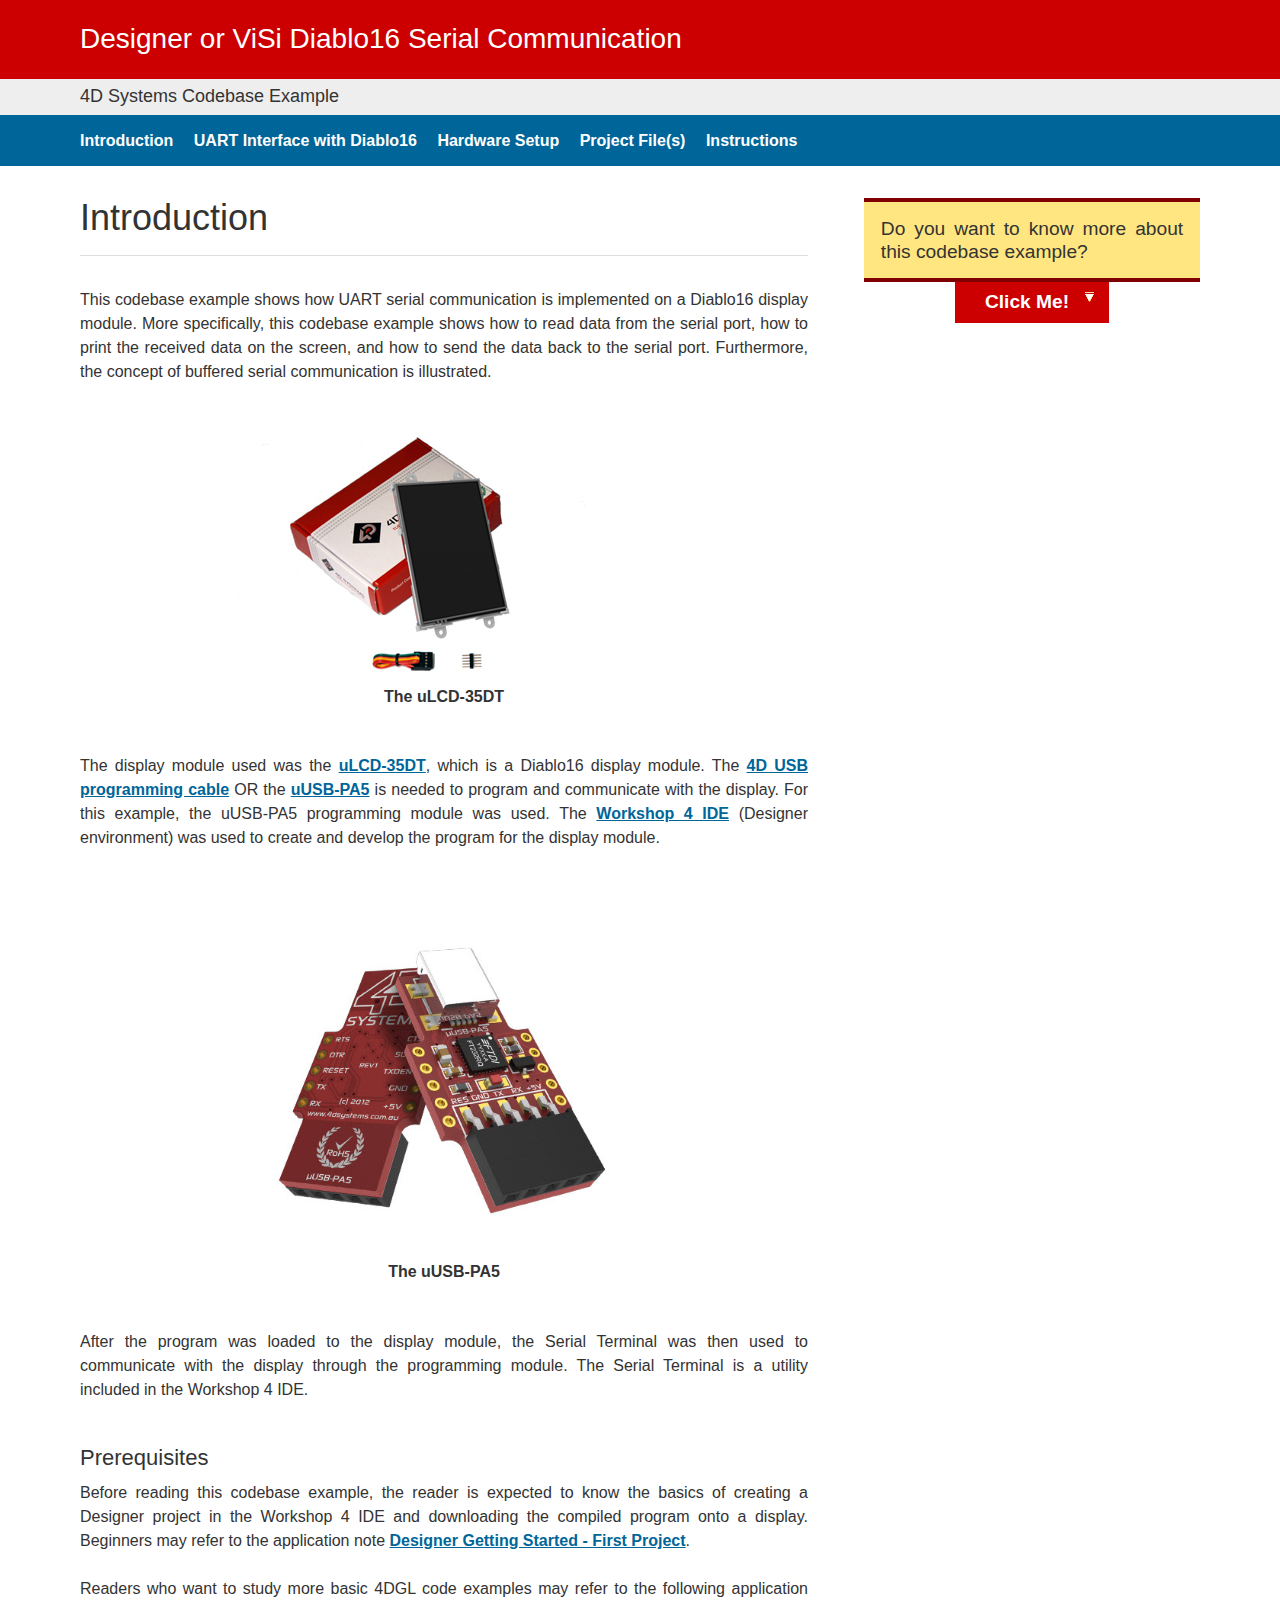
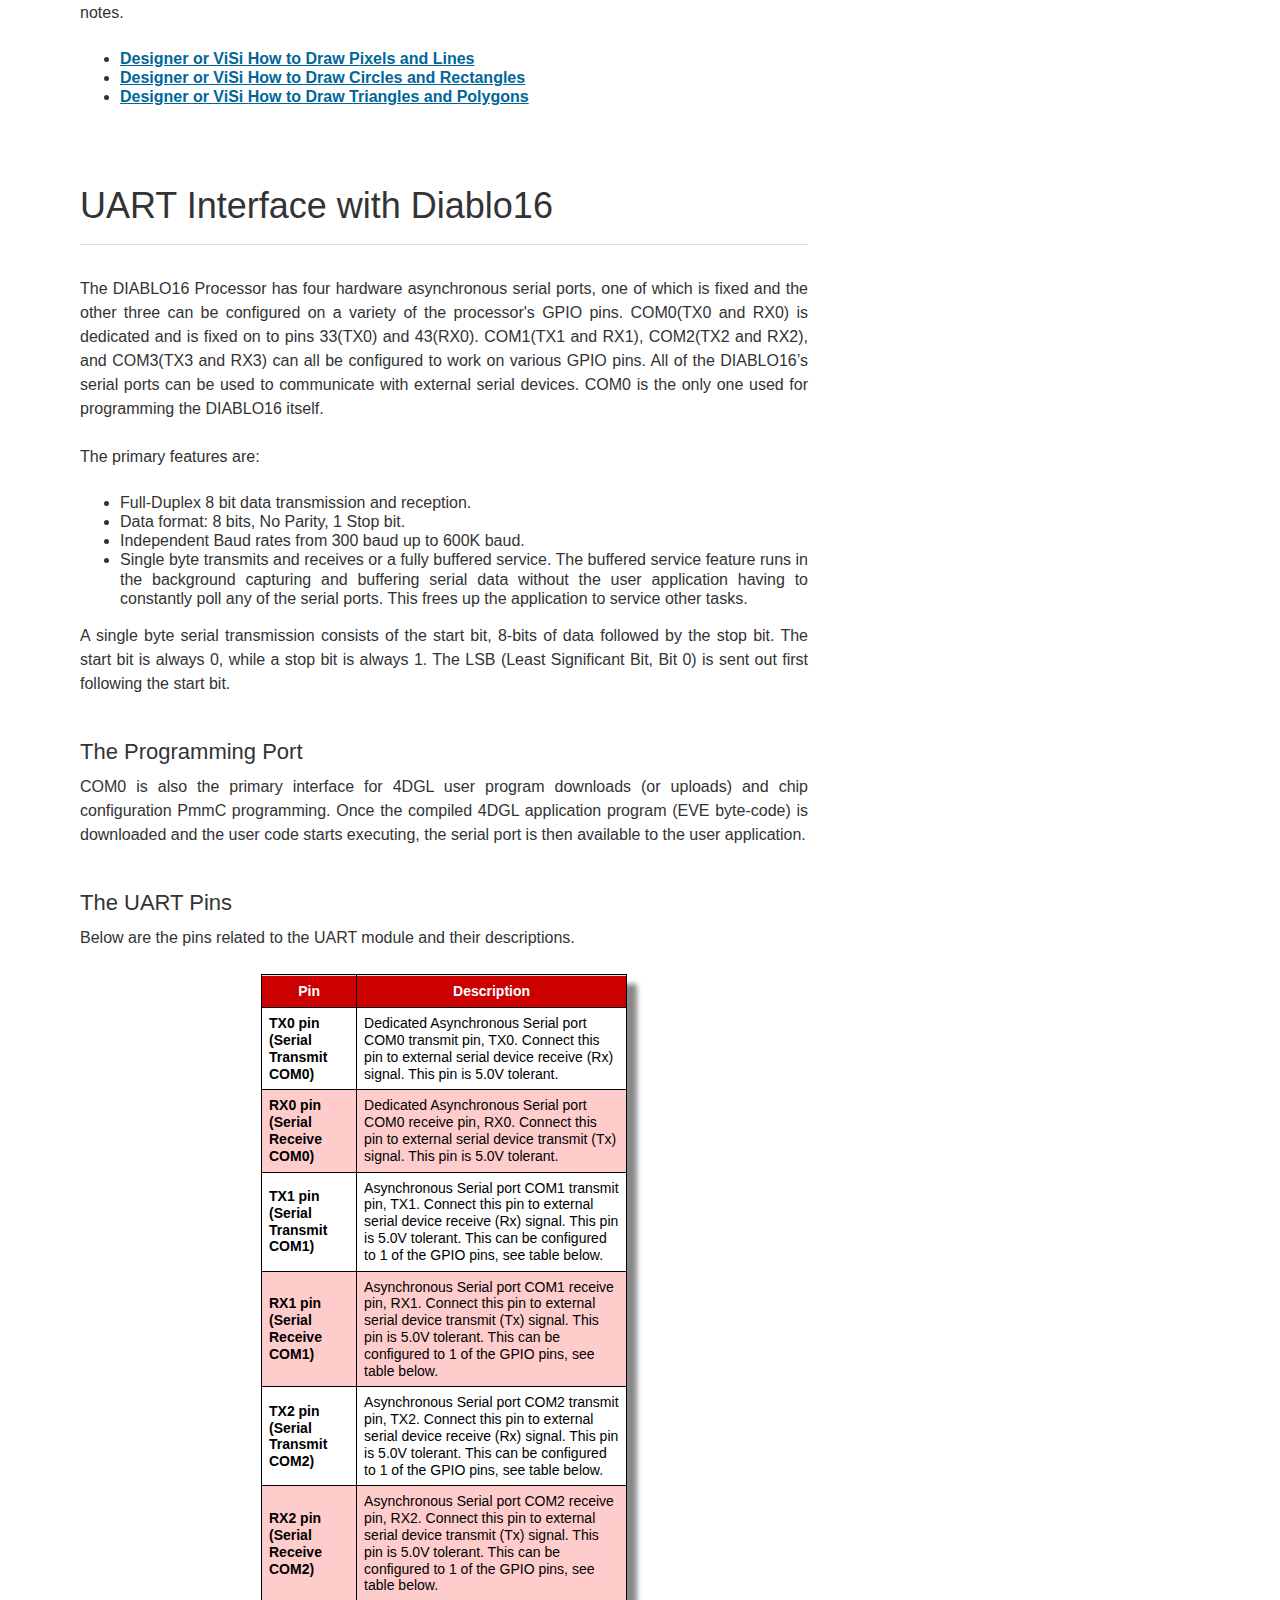
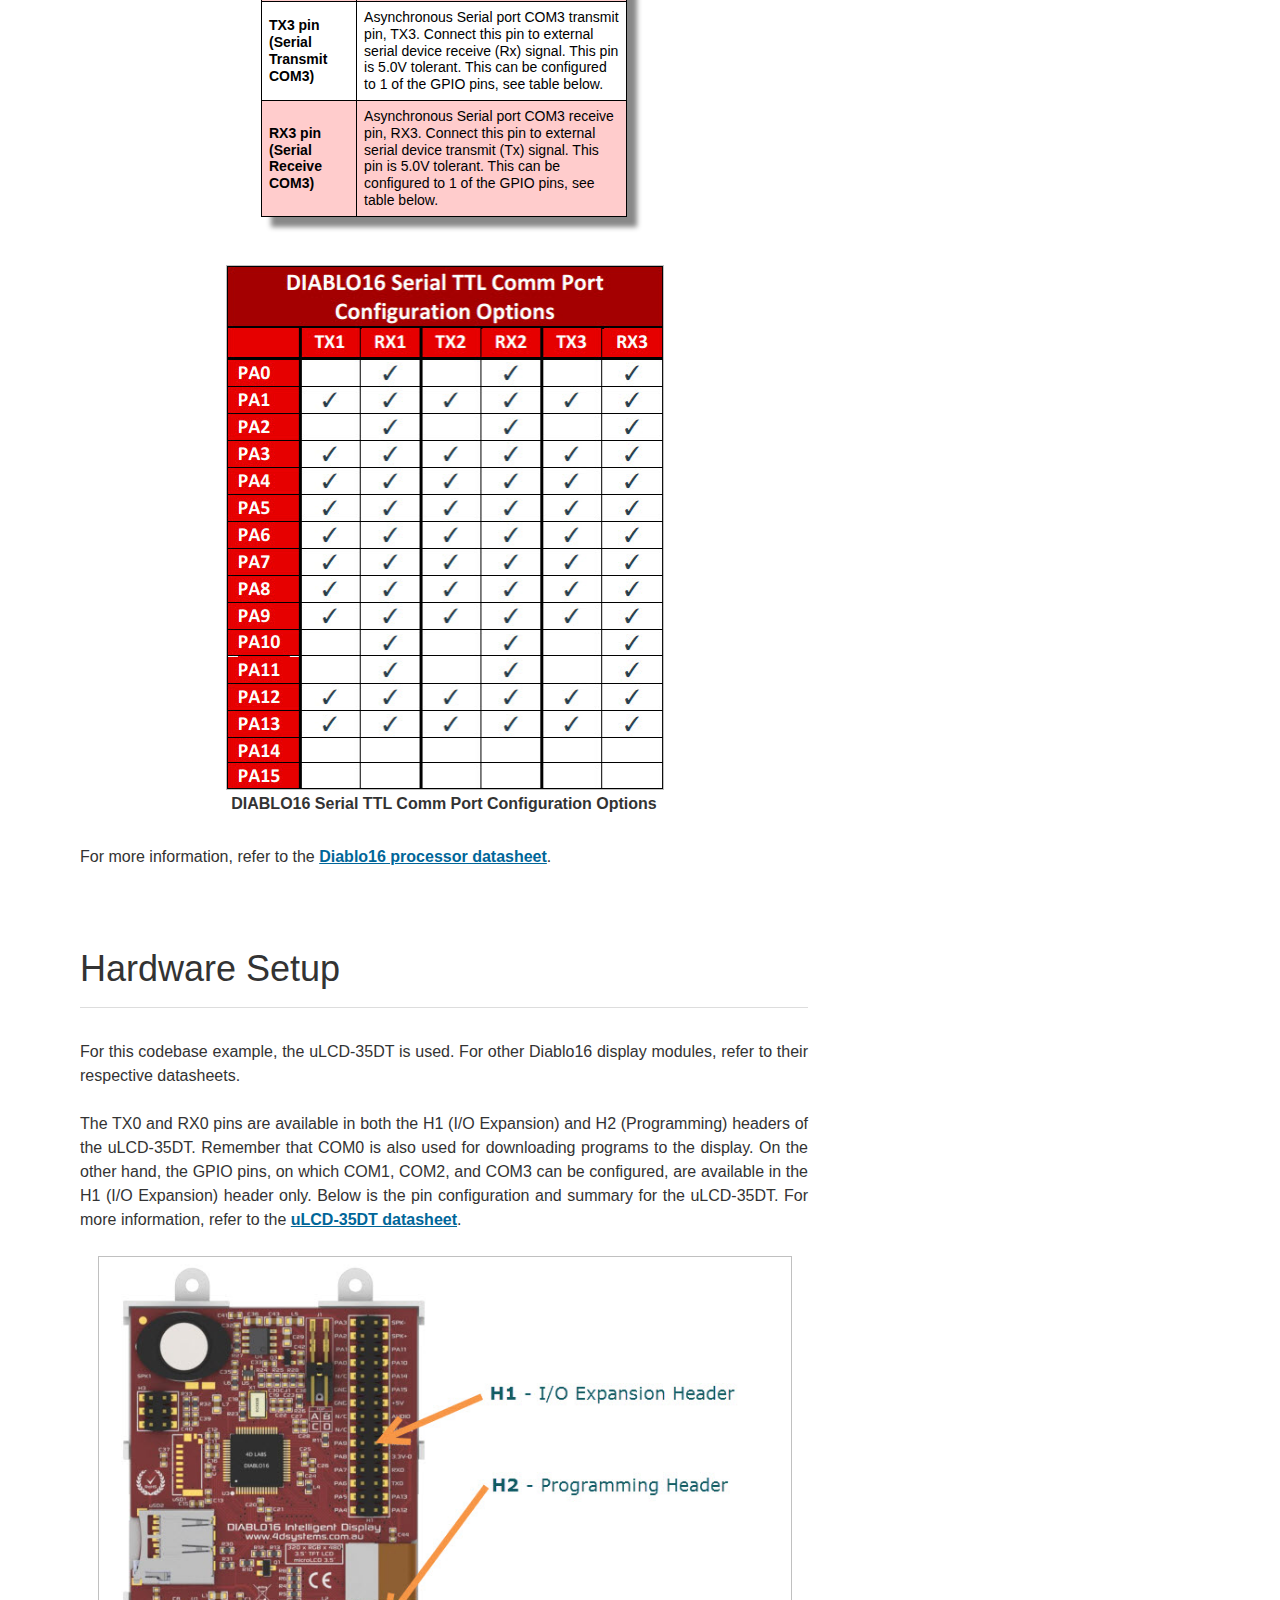
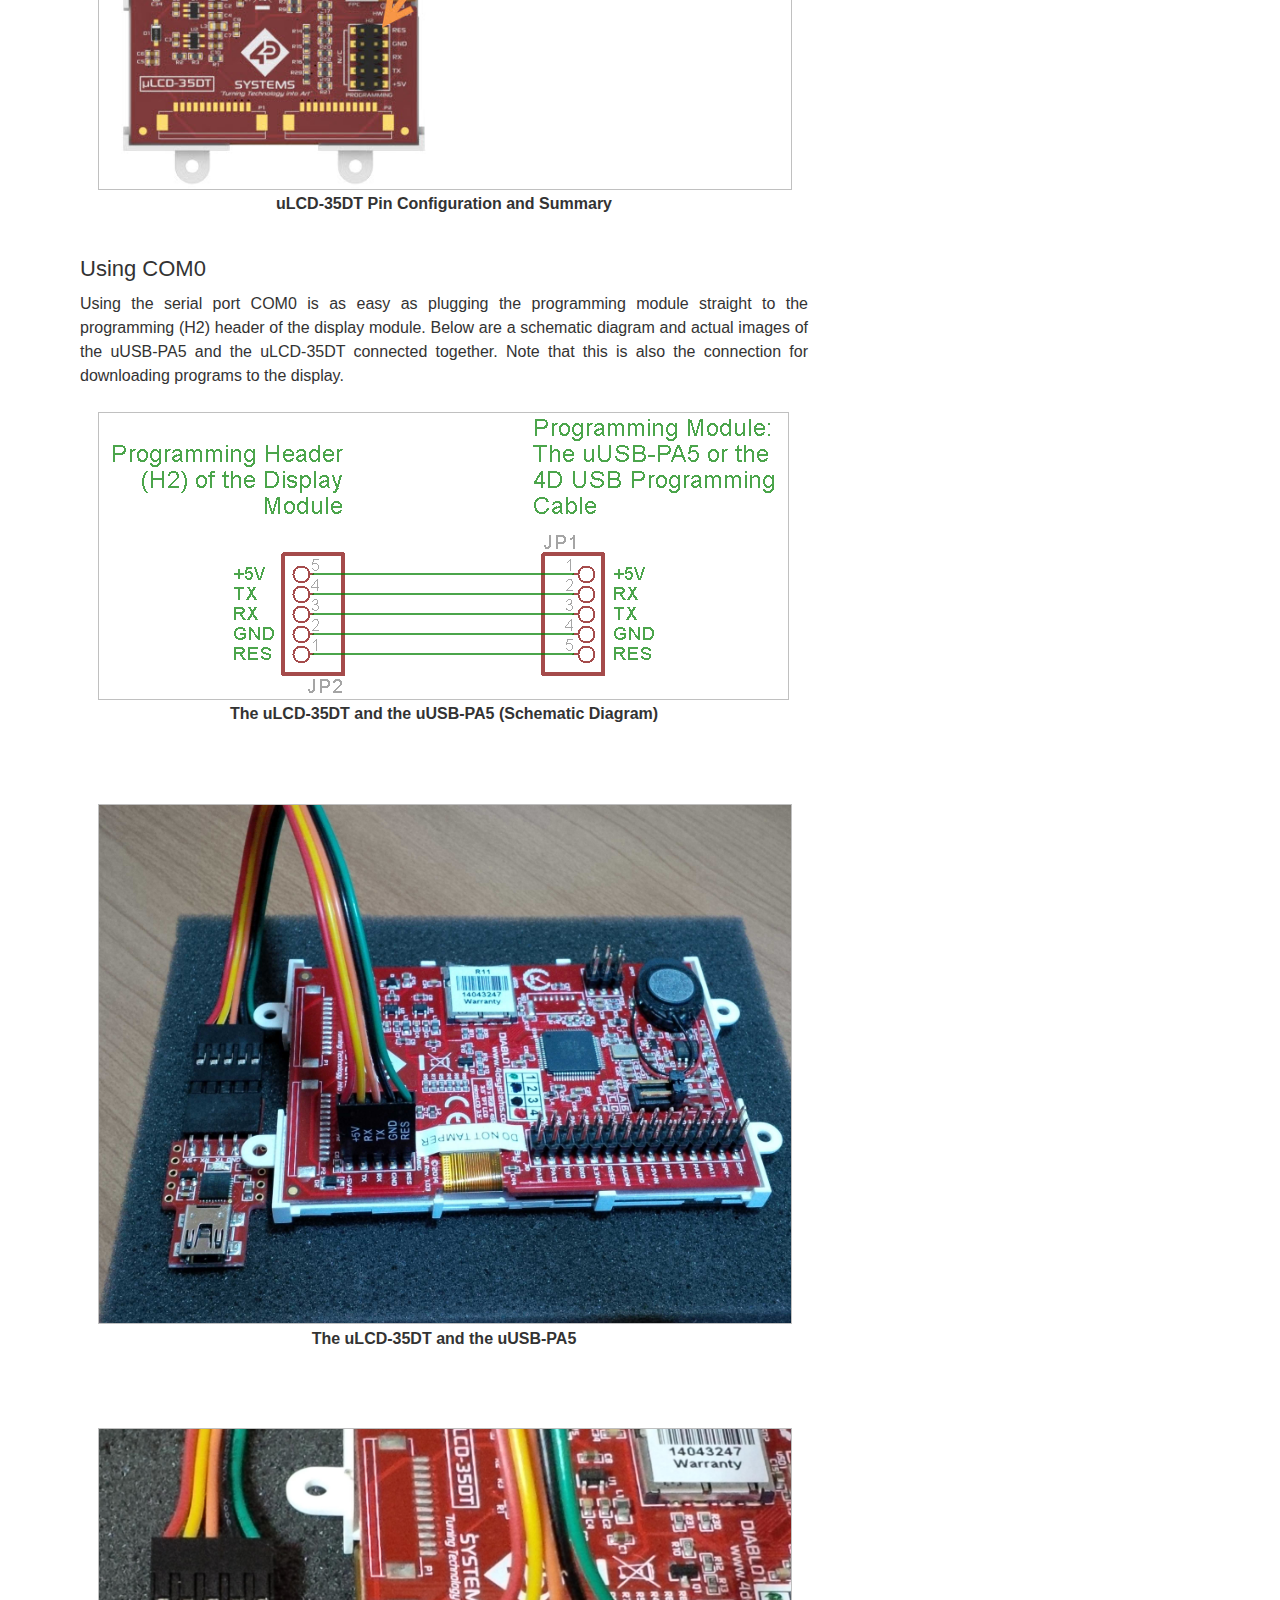
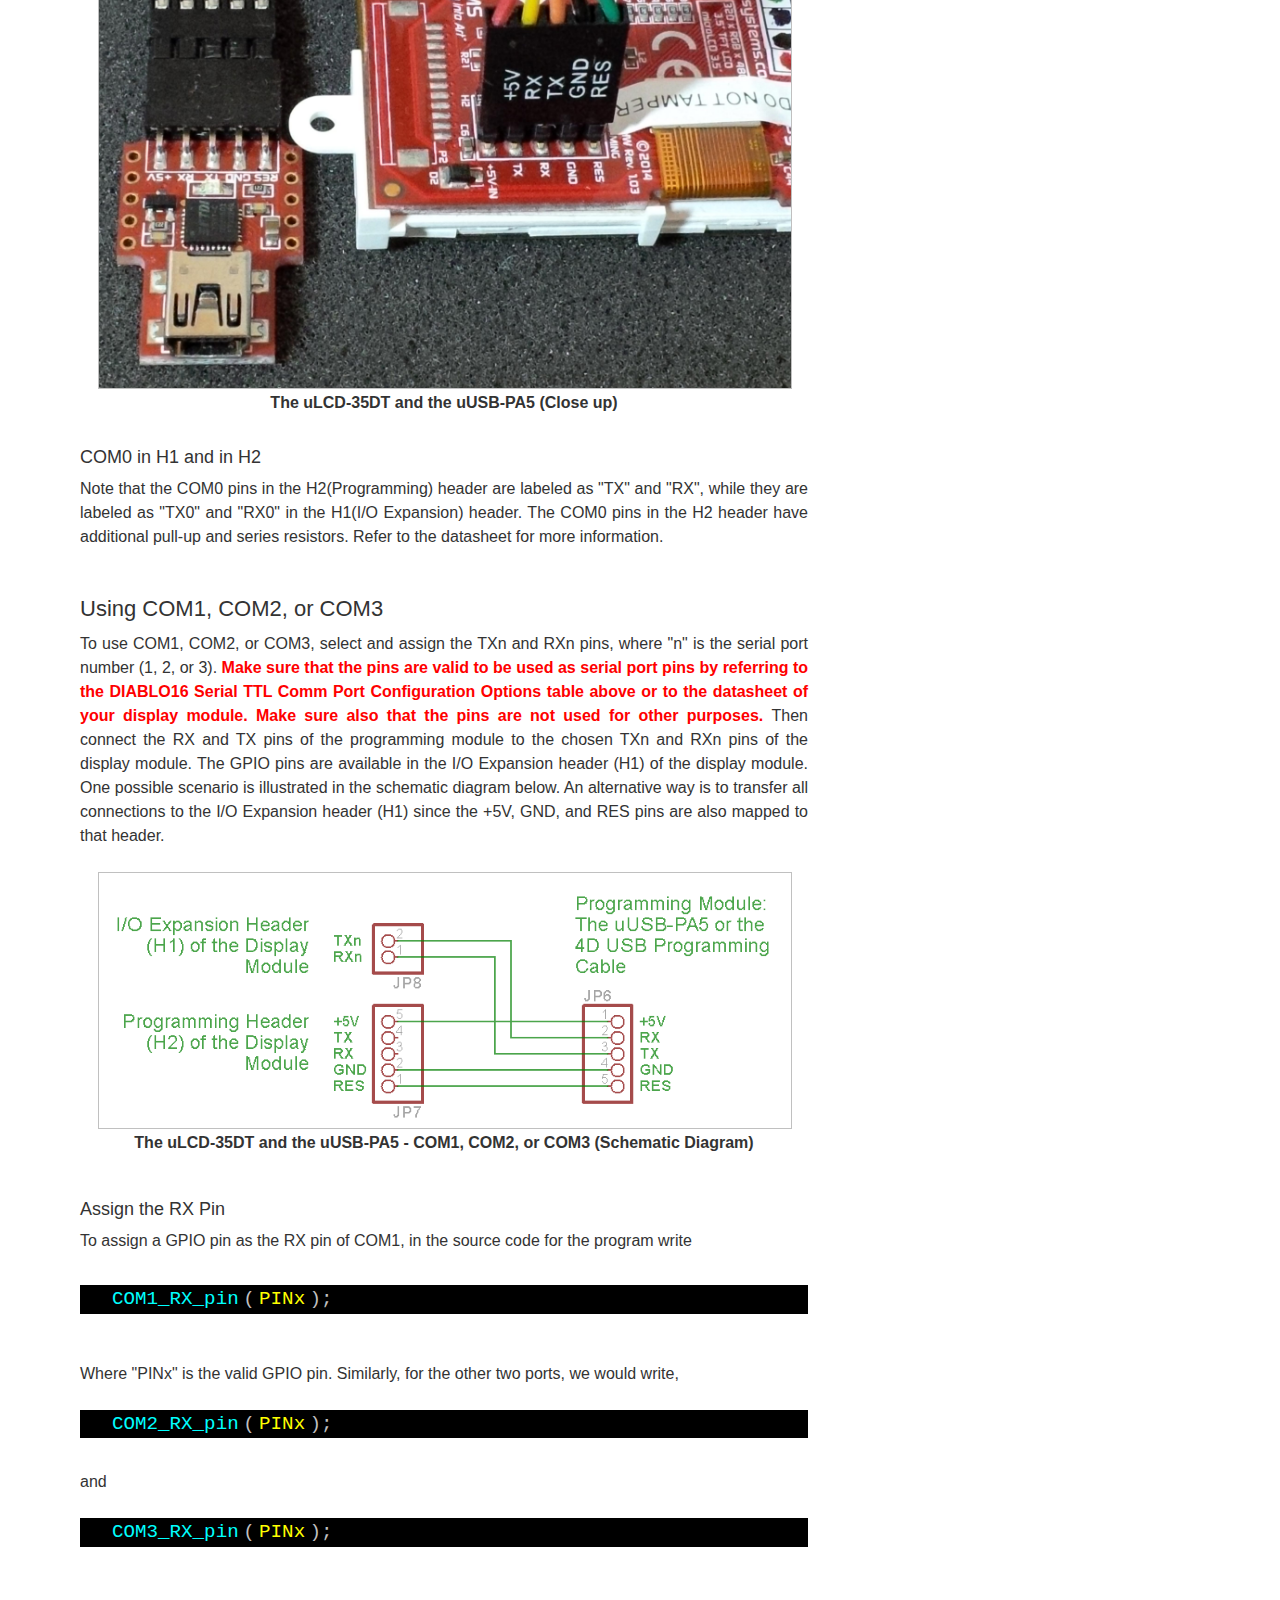
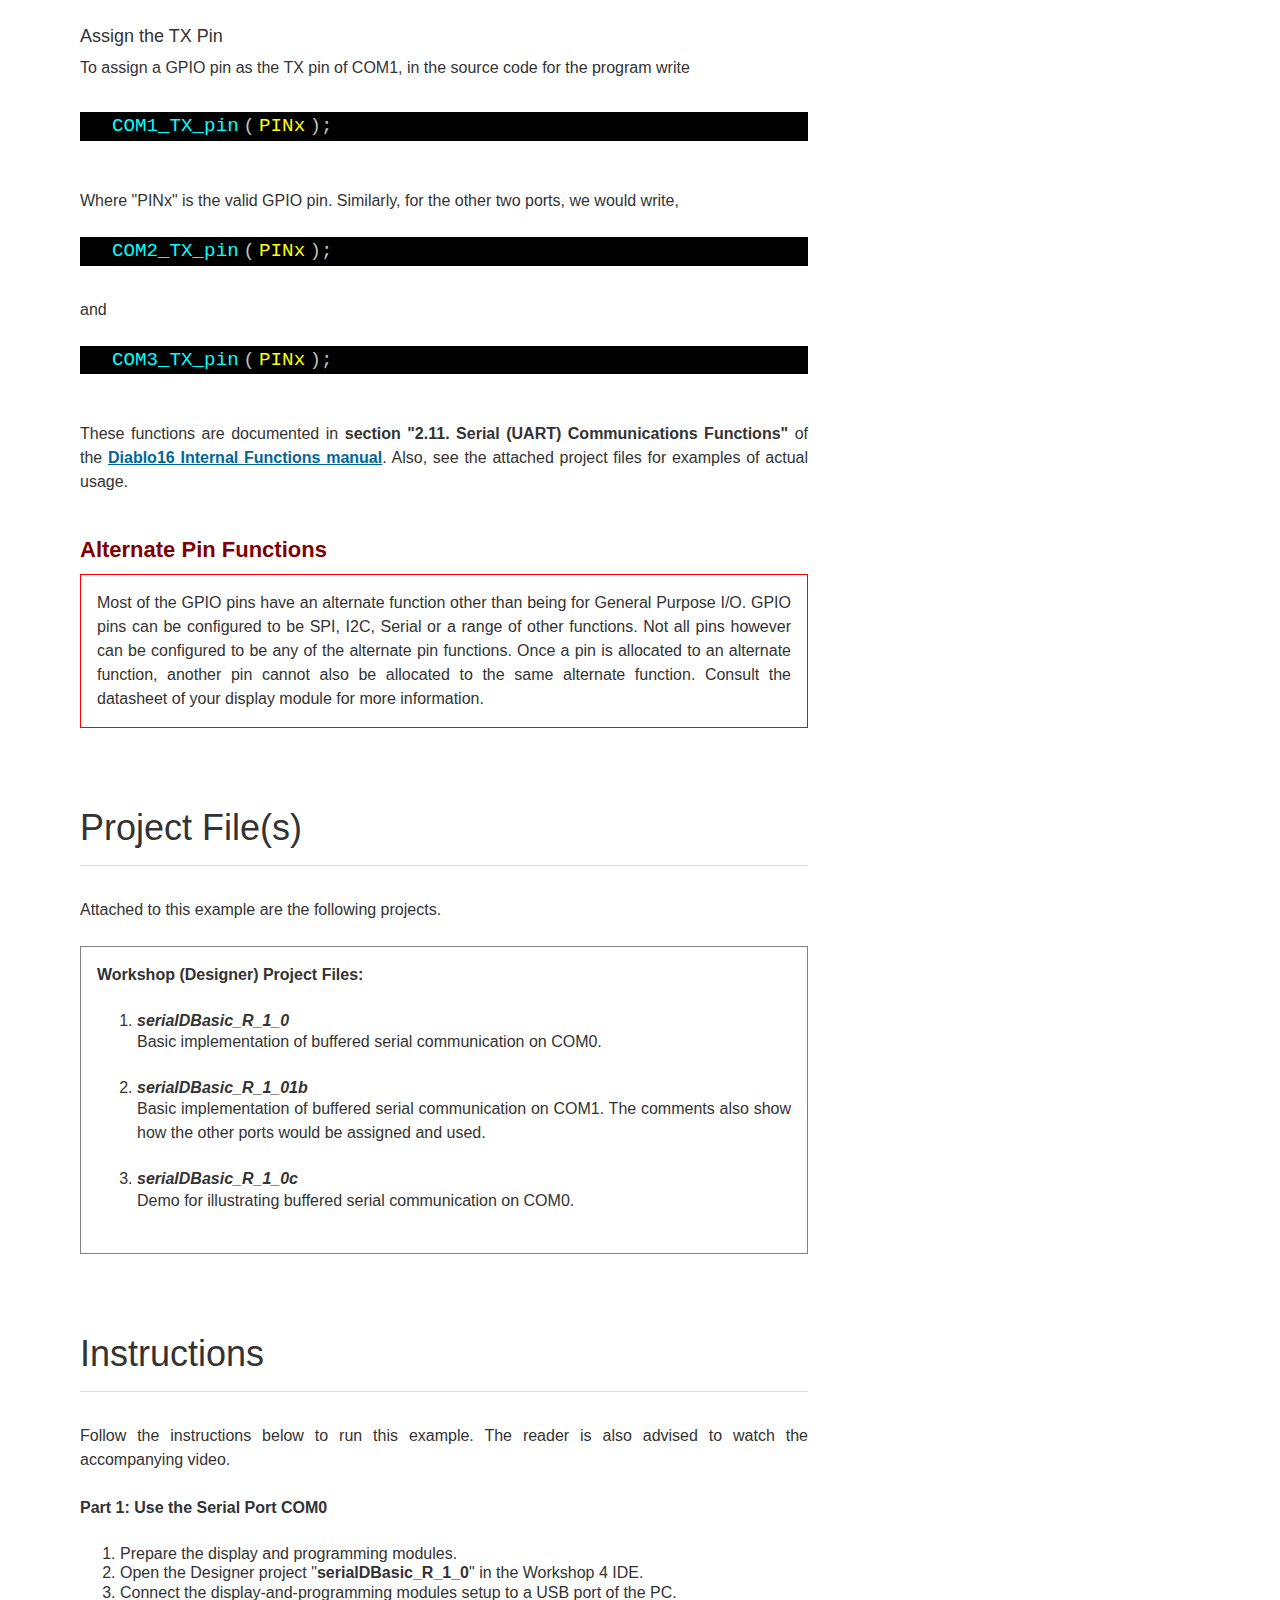
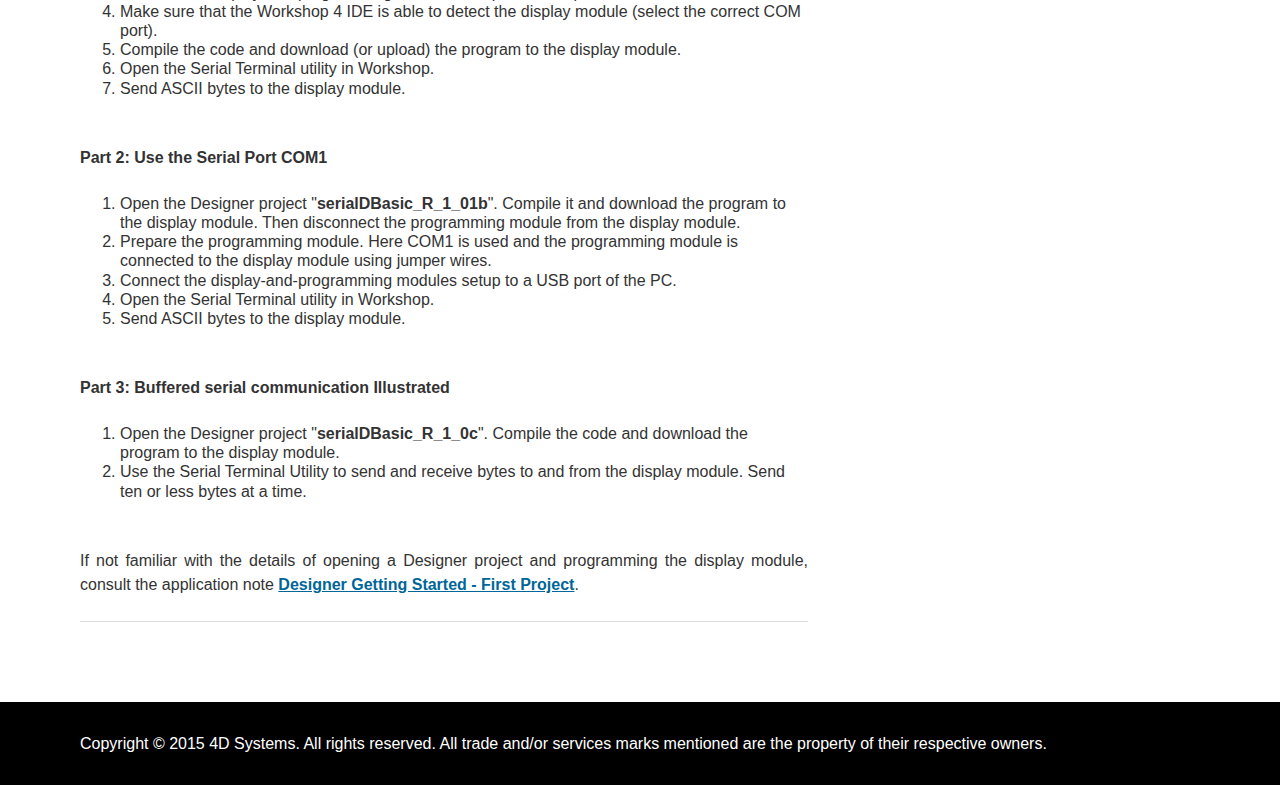
<file: public_html/index.html>
<!DOCTYPE html>
<!--
To change this license header, choose License Headers in Project Properties.
To change this template file, choose Tools | Templates
and open the template in the editor.
-->
<html>
    <head>
        <title>4D Codebase | 4D-CD-00054</title>
        <meta charset="UTF-8">
        <meta name="viewport" content="width=device-width, initial-scale=1.0">

        <link type="text/css" rel="stylesheet" href="css/styles.css"/>
        <link type="text/css" rel="stylesheet" href="css/blueTable.css"/>
        <link type="text/css" rel="stylesheet" href="css/redTable.css"/>
        <link type="text/css" rel="stylesheet" href="css/tooltipCustom.css"/>
        <link type="text/css" rel="stylesheet" href="css/fourDGLstyle.css"/>

        <link rel="icon" href="favicon.ico" type="image/x-icon"/>
        <link rel="shortcut icon" href="favicon.ico" type="image/x-icon"/>


        <script type="text/javascript" src="js/libs/jquery/jquery.js"></script>        
        <script type="text/javascript" src="js/libs/bootstrap/bootstrap.min.js"></script>        
        <script type="text/javascript" src="js/script.js"></script>        

    </head>
    <body>		
        <div class="header">
            <div class="container">                
                <h2 class="header-heading">Designer or ViSi Diablo16 Serial Communication</h2>  
            </div>
        </div>             

        <div class="customBar">
            <div class="container">            
                <h4 style="margin: 0;">4D Systems Codebase Example</h4>
            </div>
        </div>

        <div class="nav-bar">
            <div class="container">
                <ul class="nav">
                    <li><a href="#topic1">Introduction</a></li>
                    <li><a href="#topic2">UART Interface with Diablo16</a></li>
                    <li><a href="#topic3">Hardware Setup</a></li>
                    <li><a href="#topic4">Project File(s)</a></li>
                    <li><a href="#topic5">Instructions</a></li>
                </ul>
            </div>
        </div>

        <div class="content">
            <div class="container">
                <div class="main">
                    <a name="topic1"></a>
                    <h1>Introduction</h1>
                    <hr>

                    <p> 
                        This codebase example shows how UART serial communication is implemented on a Diablo16 display
                        module. More specifically, this codebase example shows how to read data from the serial port,
                        how to print the received data on the screen, and how to send the data back to the 
                        serial port. Furthermore, the concept of buffered serial communication is illustrated.
                    </p>

                    <div style="margin-bottom: 3em; margin-top: 3em;">
                        <div style="width: 60%; margin: auto;">
                            <img class="img-responsive" src="images/uLCD35DT_BUYNOW_kit_image01.jpg" 
                                 alt="image of the uLCD-35DT" style=" border: none;">
                        </div>
                        <div style="text-align: center; font-weight: bold;">
                            The uLCD-35DT
                        </div>
                    </div>

                    <p> The display module used was the 
                        <a href="http://www.4dsystems.com.au/product/uLCD_35DT/" target="_blank">uLCD-35DT</a>,
                        which is a Diablo16 display module. The 
                        <a href="http://www.4dsystems.com.au/product/4D_Programming_Cable/" target="_blank">
                            4D USB programming cable</a>
                        OR the 
                        <a href="http://www.4dsystems.com.au/product/uUSB_PA5/" target="_blank">uUSB-PA5</a>
                        is needed to program and communicate with the display. For this example, the uUSB-PA5 programming module was used. 
                        The 
                        <a href="http://www.4dsystems.com.au/product/4D_Workshop_4_IDE/" target="_blank">
                            Workshop 4 IDE</a> 
                        (Designer environment) was used to create and develop the program for the display module.                        
                    </p>

                    <div style="margin-bottom: 3em; margin-top: 3em;">
                        <div style="width: 60%; margin: auto;">
                            <img class="img-responsive" src="images/uUSB-PA5_s_01.jpg" 
                                 alt="image of the uUSB-PA5" style=" border: none;">
                        </div>
                        <div style="text-align: center; font-weight: bold;">
                            The uUSB-PA5
                        </div>
                    </div>

                    <p>
                        After the program was loaded to the display module, the Serial Terminal was then used to communicate
                        with the display through the programming module. The Serial Terminal is a utility included in the
                        Workshop 4 IDE. 
                    </p>                        

                    <h3 style="margin-top: 2em;">Prerequisites</h3>
                    <p> Before reading this codebase example, the reader is expected to know the basics of creating a Designer project
                        in the Workshop 4 IDE and downloading the compiled program onto a display. Beginners may refer to the 
                        application note
                        <a href="http://www.4dsystems.com.au/appnote/4D-AN-00117/" target="_blank">
                            Designer Getting Started - First Project</a>.                 
                    </p>
                    <p>
                        Readers who want to study more basic 4DGL code examples may refer to the following application notes.
                    </p>

                    <ul>
                        <li><a href="http://www.4dsystems.com.au/appnote/4D-AN-00058/" target="_blank">
                                Designer or ViSi How to Draw Pixels and Lines</a></li>
                        <li><a href="http://www.4dsystems.com.au/appnote/4D-AN-00059/" target="_blank">
                                Designer or ViSi How to Draw Circles and Rectangles</a></li>
                        <li><a href="http://www.4dsystems.com.au/appnote/4D-AN-00060/" target="_blank">
                                Designer or ViSi How to Draw Triangles and Polygons</a></li>
                    </ul>

                    <p style="margin-bottom: 5em;"></p>


                    <a name="topic2"></a>
                    <h1>UART Interface with Diablo16</h1>
                    <hr>
                    <p>The DIABLO16 Processor has four hardware asynchronous serial ports, one of which is fixed and the other
                        three can be configured on a variety of the processor's GPIO pins. COM0(TX0 and RX0) is dedicated and 
                        is fixed on to pins 33(TX0) and 43(RX0). COM1(TX1 and RX1), COM2(TX2 and RX2), and COM3(TX3 and RX3)
                        can all be configured to work on various GPIO pins. All of the DIABLO16’s serial ports can be used to 
                        communicate with external serial devices. COM0 is the only one used for programming the DIABLO16 itself.
                    </p>
                    <p>The primary features are:</p>
                    <ul style="text-align: justify;">
                        <li>Full-Duplex 8 bit data transmission and reception.</li>
                        <li>Data format: 8 bits, No Parity, 1 Stop bit. </li>
                        <li>Independent Baud rates from 300 baud up to 600K baud.</li>
                        <li>Single byte transmits and receives or a fully buffered service. The buffered service feature 
                            runs in the background capturing and buffering serial data without the user application having to
                            constantly poll any of the serial ports. This frees up the application to service other tasks. 
                        </li>
                    </ul>

                    <p>A single byte serial transmission consists of the start bit, 8-bits of data followed by the stop bit.
                        The start bit is always 0, while a stop bit is always 1. The LSB (Least Significant Bit, Bit 0) is sent out
                        first following the start bit. 
                    </p>

                    <h3 style="margin-top: 2em;">The Programming Port</h3>
                    <p> COM0 is also the primary interface for 4DGL user program downloads (or uploads) and chip configuration PmmC 
                        programming. Once the compiled 4DGL application program (EVE byte-code) is downloaded and the user code starts 
                        executing, the serial port is then available to the user application.               
                    </p>

                    <h3 style="margin-top: 2em;">The UART Pins</h3>
                    <p>Below are the pins related to the UART module and their descriptions. </p>

                    <div style="margin-bottom: 3em;">
                        <div class="redTable" style="margin: auto; max-width: 50%;" >
                            <table >
                                <tr>
                                    <td>Pin</td>
                                    <td>Description</td>                  
                                </tr>
                                <tr>
                                    <td>TX0 pin (Serial Transmit COM0)</td>
                                    <td>Dedicated Asynchronous Serial port COM0
                                        transmit pin, TX0. Connect this pin to external
                                        serial device receive (Rx) signal. This pin is 5.0V
                                        tolerant.</td>                     
                                </tr>
                                <tr>
                                    <td>RX0 pin (Serial Receive COM0)</td>
                                    <td>Dedicated Asynchronous Serial port COM0 receive
                                        pin, RX0. Connect this pin to external serial device
                                        transmit (Tx) signal. This pin is 5.0V tolerant.</td>                     
                                </tr>
                                <tr>
                                    <td>TX1 pin (Serial Transmit COM1)</td>
                                    <td>Asynchronous Serial port COM1 transmit pin, TX1.
                                        Connect this pin to external serial device receive
                                        (Rx) signal. This pin is 5.0V tolerant. This can be
                                        configured to 1 of the GPIO pins, see table below.</td>                     
                                </tr>

                                <tr>
                                    <td>RX1 pin (Serial Receive COM1)</td>
                                    <td>Asynchronous Serial port COM1 receive pin, RX1.
                                        Connect this pin to external serial device transmit
                                        (Tx) signal. This pin is 5.0V tolerant. This can be
                                        configured to 1 of the GPIO pins, see table below.</td>                     
                                </tr>     

                                <tr>
                                    <td>TX2 pin (Serial Transmit COM2)</td>
                                    <td>Asynchronous Serial port COM2 transmit pin, TX2.
                                        Connect this pin to external serial device receive
                                        (Rx) signal. This pin is 5.0V tolerant. This can be
                                        configured to 1 of the GPIO pins, see table below.</td>                     
                                </tr>

                                <tr>
                                    <td>RX2 pin (Serial Receive COM2)</td>
                                    <td>Asynchronous Serial port COM2 receive pin, RX2.
                                        Connect this pin to external serial device transmit
                                        (Tx) signal. This pin is 5.0V tolerant. This can be
                                        configured to 1 of the GPIO pins, see table below.</td>                     
                                </tr>    

                                <tr>
                                    <td>TX3 pin (Serial Transmit COM3)</td>
                                    <td>Asynchronous Serial port COM3 transmit pin, TX3.
                                        Connect this pin to external serial device receive
                                        (Rx) signal. This pin is 5.0V tolerant. This can be
                                        configured to 1 of the GPIO pins, see table below.</td>                     
                                </tr>

                                <tr>
                                    <td>RX3 pin (Serial Receive COM3)</td>
                                    <td>Asynchronous Serial port COM3 receive pin, RX3.
                                        Connect this pin to external serial device transmit
                                        (Tx) signal. This pin is 5.0V tolerant. This can be
                                        configured to 1 of the GPIO pins, see table below.</td>                     
                                </tr>    
                            </table>
                        </div>
                    </div>
                    <p></p>

                    <div style="margin-bottom: 2em;">
                        <div style="width: 60%; margin: auto;">
                            <img class="img-responsive" src="images/serialPortsConfigOptions.jpg" 
                                 alt="DIABLO16 Serial TTL Comm Port Configuration Options">
                        </div>
                        <div style="text-align: center; font-weight: bold;">
                            DIABLO16 Serial TTL Comm Port Configuration Options
                        </div>
                    </div>

                    <p>For more information, refer to the <a href="http://www.4dsystems.com.au/product/DIABLO16/downloads"
                                                             target="_blank">Diablo16 processor datasheet</a>.
                    </p>

                    <p style="margin-bottom: 5em;"></p>

                    <a name="topic3"></a>
                    <h1>Hardware Setup</h1>
                    <hr>
                    <p>For this codebase example, the uLCD-35DT is used. For other Diablo16 display modules, refer to their
                        respective datasheets.</p>

                    <p>
                        The TX0 and RX0 pins are available in both the H1 (I/O Expansion) and H2 (Programming) headers of the 
                        uLCD-35DT. Remember that COM0 is also used for downloading programs to the display. On the other hand, 
                        the GPIO pins, on which COM1, COM2, and COM3 can be configured, are available in the H1 (I/O Expansion)
                        header only. Below is the pin configuration and summary for the uLCD-35DT. For more information, refer 
                        to the 
                        <a href="http://www.4dsystems.com.au/product/uLCD_35DT/downloads" target="_blank">uLCD-35DT datasheet</a>.
                    </p>

                    <div style="margin-bottom: 2em;">
                        <div style="width: 95%; margin: auto;">
                            <img class="img-responsive" src="images/uLCD-35DTPinConfig.jpg" 
                                 alt="uLCD-35DT Pin Configuration and Summary">
                        </div>
                        <div style="text-align: center; font-weight: bold;">
                            uLCD-35DT Pin Configuration and Summary
                        </div>
                    </div>

                    <h3 style="margin-top: 2em;">Using COM0</h3>
                    <p>
                        Using the serial port COM0 is as easy as plugging the programming module straight to the programming (H2) header
                        of the display module. Below are a schematic diagram and actual images of the uUSB-PA5 and the uLCD-35DT 
                        connected together. Note that this is also the connection for downloading programs to the display.
                    </p>

                    <div style="margin-bottom: 5em;">
                        <div style="width: 95%; margin: auto;">
                            <img class="img-responsive" src="images/programmingModulesOnH2header.png" 
                                 alt="uLCD-35DT and uUSB-PA5 schematic">
                        </div>
                        <div style="text-align: center; font-weight: bold;">
                            The uLCD-35DT and the uUSB-PA5 (Schematic Diagram)
                        </div>
                    </div>

                    <div style="margin-bottom: 5em;">
                        <div style="width: 95%; margin: auto;">
                            <img class="img-responsive" src="images/uLCD-35DTuUSBPA5zoomedOut.jpg" 
                                 alt="uLCD-35DT and uUSB-PA5 zoomed out">
                        </div>
                        <div style="text-align: center; font-weight: bold;">
                            The uLCD-35DT and the uUSB-PA5
                        </div>
                    </div>

                    <div style="margin-bottom: 2em;">
                        <div style="width: 95%; margin: auto;">
                            <img class="img-responsive" src="images/uLCD-35DTuUSBPA5zoomedIn.jpg" 
                                 alt="uLCD-35DT and uUSB-PA5 zoomed in">
                        </div>
                        <div style="text-align: center; font-weight: bold;">
                            The uLCD-35DT and the uUSB-PA5 (Close up)
                        </div>
                    </div>  

                    <h4 style="margin-top: 2em;">COM0 in H1 and in H2</h4>
                    <p style="margin-bottom: 3em;">
                        Note that the COM0 pins in the H2(Programming) header are labeled as "TX" and "RX", while they are labeled as "TX0" and
                        "RX0" in the H1(I/O Expansion) header. The COM0 pins in the H2 header have additional pull-up and series resistors. 
                        Refer to the datasheet for more information.
                    </p>

                    <h3 style="margin-top: 2em;">Using COM1, COM2, or COM3</h3>
                    <p>
                        To use COM1, COM2, or COM3, select and assign the TXn and RXn pins, where "n" is the serial port number (1, 2, or 3). 
                        <span style="color: red; font-weight: bold;">
                            Make sure that the pins are valid to be used as serial port pins by referring to the DIABLO16 Serial TTL Comm Port 
                            Configuration Options table above or to the datasheet of your display module. Make sure also that the pins are not 
                            used for other purposes. 
                        </span>
                        Then connect the RX and TX pins of the programming module to the chosen TXn and RXn pins 
                        of the display module. The GPIO pins are available in the I/O Expansion header (H1) of the display module. 
                        One possible scenario is illustrated in the schematic diagram below. An alternative way is to transfer all 
                        connections to the I/O Expansion header (H1) since the +5V, GND, and RES pins are also mapped to that header.                    
                    </p>

                    <div style="margin-bottom: 3em;">
                        <div style="width: 95%; margin: auto;">
                            <img class="img-responsive" src="images/programmingModulesOnH2COMx.png" 
                                 alt="uLCD-35DT and uUSB-PA5 - COM1, COM2, or COM3 schematic">
                        </div>
                        <div style="text-align: center; font-weight: bold;">
                            The uLCD-35DT and the uUSB-PA5 - COM1, COM2, or COM3 (Schematic Diagram)
                        </div>
                    </div>

                    <h4>Assign the RX Pin</h4>
                    <p style="margin-bottom: 2em;">
                        To assign a GPIO pin as the RX pin of COM1, in the source code for the program write 
                    </p>

                    <div style="margin-bottom: 3em; background-color: black;">
                        <p style=" margin-left: 2em; ">                            
                            <span class="FourDGLfunction">COM1_RX_pin</span>
                            <span class="FourDGLdel">(</span>
                            <span class="FourDGLstring">PINx</span>
                            <span class="FourDGLdel">);</span>
                        </p>
                    </div>

                    <p>Where "PINx" is the valid GPIO pin. Similarly, for the other two ports, we would write,</p>

                    <div style="margin-bottom: 2em; background-color: black;">
                        <p style=" margin-left: 2em; ">                            
                            <span class="FourDGLfunction">COM2_RX_pin</span>
                            <span class="FourDGLdel">(</span>
                            <span class="FourDGLstring">PINx</span>
                            <span class="FourDGLdel">);</span>
                        </p>
                    </div>

                    <p>and</p>

                    <div style="margin-bottom: 5em; background-color: black;">
                        <p style=" margin-left: 2em; ">                            
                            <span class="FourDGLfunction">COM3_RX_pin</span>
                            <span class="FourDGLdel">(</span>
                            <span class="FourDGLstring">PINx</span>
                            <span class="FourDGLdel">);</span>
                        </p>
                    </div>

                    <h4>Assign the TX Pin</h4>
                    <p style="margin-bottom: 2em;">
                        To assign a GPIO pin as the TX pin of COM1, in the source code for the program write 
                    </p>

                    <div style="margin-bottom: 3em; background-color: black;">
                        <p style=" margin-left: 2em; ">                            
                            <span class="FourDGLfunction">COM1_TX_pin</span>
                            <span class="FourDGLdel">(</span>
                            <span class="FourDGLstring">PINx</span>
                            <span class="FourDGLdel">);</span>
                        </p>
                    </div>

                    <p>Where "PINx" is the valid GPIO pin. Similarly, for the other two ports, we would write,</p>

                    <div style="margin-bottom: 2em; background-color: black;">
                        <p style=" margin-left: 2em; ">                            
                            <span class="FourDGLfunction">COM2_TX_pin</span>
                            <span class="FourDGLdel">(</span>
                            <span class="FourDGLstring">PINx</span>
                            <span class="FourDGLdel">);</span>
                        </p>
                    </div>

                    <p>and</p>

                    <div style="margin-bottom: 3em; background-color: black;">
                        <p style=" margin-left: 2em; ">                            
                            <span class="FourDGLfunction">COM3_TX_pin</span>
                            <span class="FourDGLdel">(</span>
                            <span class="FourDGLstring">PINx</span>
                            <span class="FourDGLdel">);</span>
                        </p>
                    </div>

                    <p>These functions are documented in 
                        <strong>section "2.11. Serial (UART) Communications Functions"</strong> 
                        of the 
                        <a href="http://www.4dsystems.com.au/product/4D_Workshop_4_IDE/downloads"
                           target="_blank">Diablo16 Internal Functions manual</a>.
                        Also, see the attached project files for examples of actual usage.
                    </p>

                    <h3 style="margin-top: 2em; color: maroon; font-weight: bold;">Alternate Pin Functions </h3>
                    <p style="border: solid 1px red; padding: 1em;">
                        Most of the GPIO pins have an alternate function other than being for General Purpose I/O. GPIO pins can be 
                        configured to be SPI, I2C, Serial or a range of other functions. Not all pins however can be configured to 
                        be any of the alternate pin functions. Once a pin is allocated to an alternate function, another pin cannot 
                        also be allocated to the same alternate function. Consult the datasheet of your display module for more 
                        information. 
                    </p>


                    <p style="margin-bottom: 5em;"></p>

                    <a name="topic4"></a>
                    <h1>Project File(s)</h1>
                    <hr>
                    <p>Attached to this example are the following projects.</p>                    
                    <div style="border: solid 1px gray; margin-bottom: 2em; padding: 1em;">
                        <p style="font-weight: bold;">
                            Workshop (Designer) Project Files:</p>
                        <ol>
                            <li>
                                <span style="font-weight: bold; font-style: italic;">serialDBasic_R_1_0</span>
                                <p>Basic implementation of buffered serial communication on COM0.</p>
                            </li>
                            <li>
                                <span style="font-weight: bold; font-style: italic;">serialDBasic_R_1_01b</span>
                                <p>Basic implementation of buffered serial communication on COM1. The comments
                                    also show how the other ports would be assigned and used.</p>
                            </li>
                            <li>
                                <span style="font-weight: bold; font-style: italic;">serialDBasic_R_1_0c</span>
                                <p>Demo for illustrating buffered serial communication on COM0.</p>
                            </li>
                        </ol>
                    </div>

                    <p style="margin-bottom: 5em;"></p>                    

                    <a name="topic5"></a>
                    <h1>Instructions</h1>
                    <hr>
                    <p>Follow the instructions below to run this example. The reader is also advised to watch the accompanying video.</p>

                    <p style="font-weight: bold;">Part 1: Use the Serial Port COM0</p>
                    <ol>
                        <li>Prepare the display and programming modules.</li>
                        <li>Open the Designer project "<span style="font-weight: bold;">serialDBasic_R_1_0</span>" 
                            in the Workshop 4 IDE.</li>
                        <li>Connect the display-and-programming modules setup to a USB port of the PC.</li>
                        <li>Make sure that the Workshop 4 IDE is able to detect the display module (select the correct COM port).</li>
                        <li>Compile the code and download (or upload) the program to the display module.</li>
                        <li>Open the Serial Terminal utility in Workshop.</li>
                        <li>Send ASCII bytes to the display module.</li>
                    </ol>

                    <p style="font-weight: bold; margin-top: 3em;">Part 2: Use the Serial Port COM1</p>
                    <ol>
                        <li>Open the Designer project "<span style="font-weight: bold;">serialDBasic_R_1_01b</span>". 
                            Compile it and download the program to the display module.
                            Then disconnect the programming module from the display module.</li>
                        <li>Prepare the programming module. Here COM1 is used and the programming module is connected to the display 
                            module using jumper wires.</li>
                        <li>Connect the display-and-programming modules setup to a USB port of the PC.</li>                        
                        <li>Open the Serial Terminal utility in Workshop.</li>
                        <li>Send ASCII bytes to the display module.</li>
                    </ol>

                    <p style="font-weight: bold; margin-top: 3em;">Part 3: Buffered serial communication Illustrated</p>
                    <ol>
                        <li>Open the Designer project "<span style="font-weight: bold;">serialDBasic_R_1_0c</span>". 
                            Compile the code and download the program to the display module.</li>
                        <li>Use the Serial Terminal Utility to send and receive bytes to and from the display module. Send ten or less bytes 
                            at a time.</li>
                    </ol>

                    <p style="margin-top: 3em;">If not familiar with the details of opening a Designer project and programming the display 
                        module, consult the application note 
                        <a href="http://www.4dsystems.com.au/appnote/4D-AN-00117/" target="_blank">
                            Designer Getting Started - First Project</a>.                          
                    </p>

                    <hr>                                       
                </div>
                <div class="aside">
                    <div id="remedyo1">
                        <div id="slidePanelMessage1">   
                            <!--dynamic content-->
                        </div>
                    </div>
                    <div id="panel">
                        <div class="blueTable" >
                            <table >
                                <tr>
                                    <td>Property</td>
                                    <td>Details</td>                  
                                </tr>
                                <tr>
                                    <td>
                                        <span class="withToolTip" data-toggle="tooltip" 
                                              data-placement="bottom" 
                                              title="Codebase examples are numbered using the format 
                                              '4D-CD-XXXXX'.">Number
                                        </span>
                                    </td>
                                    <td>4D-CD-00054</td>                     
                                </tr>
                                <tr>
                                    <td>
                                        <span class="withToolTip" data-toggle="tooltip" 
                                              data-placement="bottom" 
                                              title="Remember to always check for the latest 
                                              revision!">Revision
                                        </span>
                                    </td>
                                    <td>1.0</td>                              
                                </tr>
                                <tr>
                                    <td>
                                        <span class="withToolTip" data-toggle="tooltip" 
                                              data-placement="bottom" 
                                              title="Examples usually come from 4D Staff members, but
                                              soon you can also upload and share your projects as well!">Author
                                        </span>
                                    </td>
                                    <td>4D Systems</td>                    
                                </tr>
                                <tr>
                                    <td>
                                        <span class="withToolTip" data-toggle="tooltip" 
                                              data-placement="bottom" 
                                              title="The difficulty of an example can be 'easy', 'medium',
                                              or 'hard', depending on the number of pre-requisite 
                                              codebase examples it requires.">
                                            Difficulty
                                        </span>
                                    </td>
                                    <td>Easy</td>                 
                                </tr>
                                <tr>                                    
                                    <td>
                                        <span class="withToolTip" data-toggle="tooltip"                                                 
                                              data-placement="bottom" 
                                              title="The 4D product(s) on which this example was tested. 
                                              The user should be able to successfully run this example on other 
                                              products specified in 'Relevant 4D Product/s'.">
                                            Tested on a
                                        </span>
                                    </td>  
                                    <td>
                                        <a href="http://www.4dsystems.com.au/product/uLCD_35DT/"
                                           target="_blank">
                                            uLCD-35DT</a>
                                    </td>
                                </tr>
                                <tr>                                    
                                    <td>
                                        <a class="withToolTip" data-toggle="tooltip" 
                                           href="http://www.4dsystems.com.au/products"
                                           target="_blank"
                                           data-placement="bottom" 
                                           title="Product(s) to which this example is applicable.">
                                            Relevant 4D Product/s
                                        </a>
                                    </td>  
                                    <td>All Diablo16 displays</td>                 
                                </tr>
                                <tr>                                
                                    <td>
                                        <a class="withToolTip" data-toggle="tooltip" 
                                           href="http://www.4dsystems.com.au/product/4D_Workshop_4_IDE/"
                                           target="_blank"
                                           data-placement="bottom" 
                                           title="The Workshop 4 environment(s) in which this example
                                           was designed or to which it is applicable. Workshop 4 has
                                           four environments - ViSi-Genie, ViSi, Designer, and Serial.">
                                            Workshop 4 Environment
                                        </a>
                                    </td>  
                                    <td>Designer or ViSi</td>                 
                                </tr>
                                <tr>                                    
                                    <td>
                                        <a class="withToolTip" data-toggle="tooltip" 
                                           href="http://forum.4dsystems.com.au/forum/codebase-code-demos-and-examples/staff-codebase-code-examples-to-help-or-inspire"
                                           target="_blank"
                                           data-placement="bottom" 
                                           title="Pre-requisite codebase example(s) that the user is advised
                                           to study first before reading this example.">
                                            Recommended Codebase Examples
                                        </a>
                                    </td> 
                                    <td> NA</td>                 
                                </tr>
                                <tr>                                   
                                    <td>
                                        <a class="withToolTip"                                                 
                                           href="http://www.4dsystems.com.au/appnotes"
                                           target="_blank"
                                           data-toggle="tooltip" 
                                           data-placement="bottom" 
                                           title="Application note(s) that may help the user understand
                                           the example more easily. Application notes have a document 
                                           that contains more detailed discussions.">
                                            Relevant Application Notes
                                        </a>
                                    </td> 
                                    <td>
                                        <div style="margin-bottom: 1em;">
                                            <a href="http://www.4dsystems.com.au/appnote/4D-AN-00117/" target="_blank">
                                                Designer Getting Started - First Project</a>
                                        </div>
                                        <div style="margin-bottom: 1em;">
                                            <a href="http://www.4dsystems.com.au/appnote/4D-AN-00058/" target="_blank">
                                                Designer or ViSi How to Draw Pixels and Lines</a>
                                        </div>
                                        <div style="margin-bottom: 1em;">
                                            <a href="http://www.4dsystems.com.au/appnote/4D-AN-00059/" target="_blank">
                                                Designer or ViSi How to Draw Circles and Rectangles</a>
                                        </div>
                                        <div>
                                            <a href="http://www.4dsystems.com.au/appnote/4D-AN-00060/" target="_blank">
                                                Designer or ViSi How to Draw Triangles and Polygons</a>
                                        </div>

                                    </td>                 
                                </tr>                                
                                <tr>                                    
                                    <td>
                                        <a class="withToolTip" 
                                           href="http://forum.4dsystems.com.au/forum/customer-projects-formally-anna-s-sandbox/staff-project-share-projects-to-help-or-inspire"
                                           target="_blank"
                                           data-toggle="tooltip" 
                                           data-placement="bottom" 
                                           title="Project(s) to which this example is relevant. 
                                           Projects are usually application-specific.">
                                            Relevant Projects
                                        </a>
                                    </td> 
                                    <td>NA</td>                 
                                </tr>
                                <tr>
                                    <td>
                                        <span class="withToolTip" data-toggle="tooltip" 
                                              data-placement="bottom" 
                                              title="The Workshop 4 IDE comes with a lot of working examples. Go to the File menu
                                              and select 'Samples'.">
                                            Relevant Workshop 4 IDE Examples
                                        </span>
                                    </td>
                                    <td>
                                        <span>Picaso Designer\PICASO - SERIAL COMMS</span>
                                        <ul>
                                            <li>BUFFEREDTX</li>
                                            <li>COMCHECK</li>
                                            <li>SERIAL</li>
                                            <li>SERIALKEYPAD</li>
                                        </ul>
                                    </td>                 
                                </tr>

                            </table>
                        </div>
                    </div>
                    <div id="slide">
                        <div class="btn-slide">
                            <span id="slidePanelMessage2"><!--dynamic content--></span>
                        </div>
                    </div>
                </div>                
            </div>
        </div>

        <div class="footer">
            <div class="container">
                Copyright &copy; 2015 4D Systems. All rights reserved. 
                All trade and/or services marks mentioned are the property of their respective owners.
            </div>
        </div>
    </body>
</html>
</file>
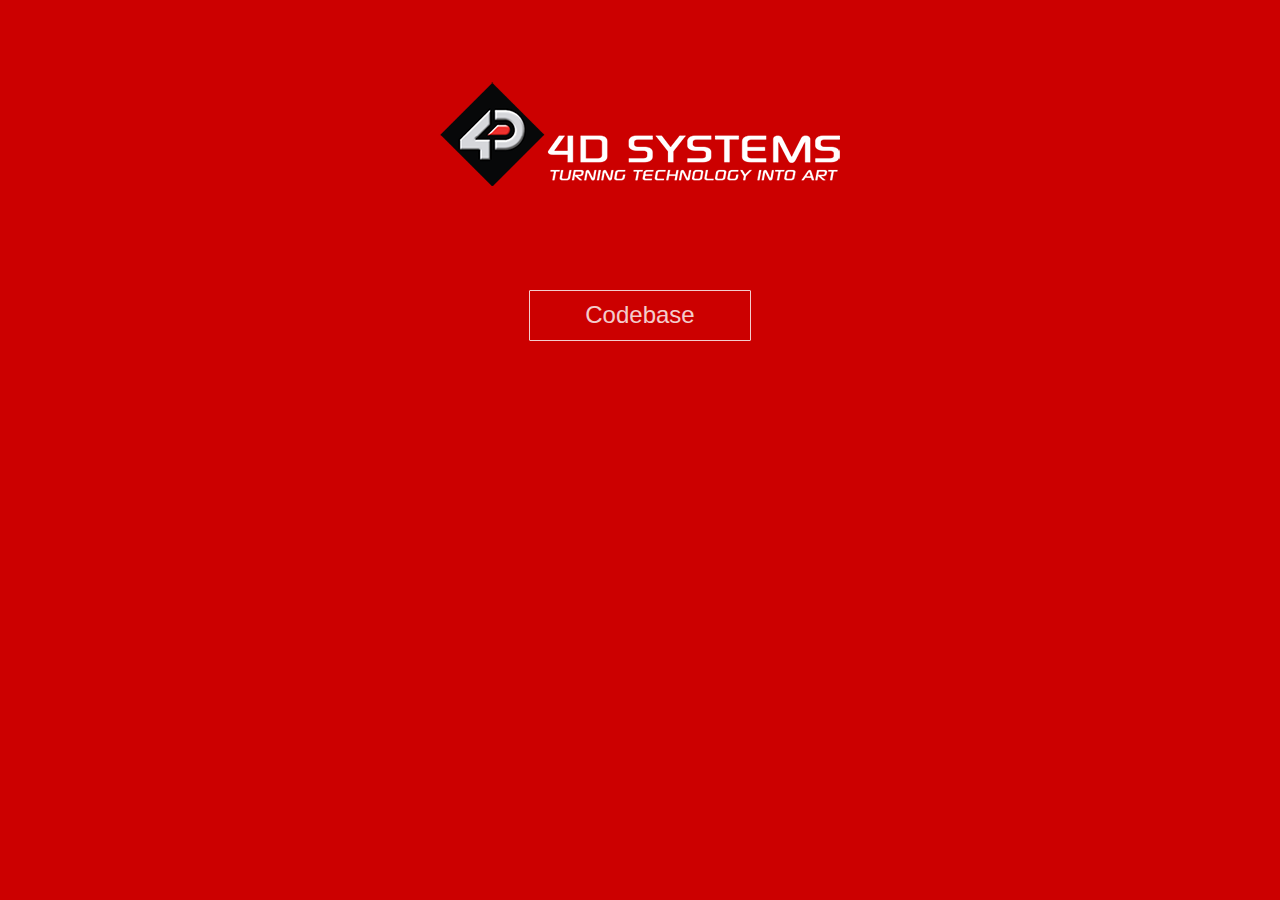
<file: ReadMe.html>
<!DOCTYPE html>
<!--
To change this license header, choose License Headers in Project Properties.
To change this template file, choose Tools | Templates
and open the template in the editor.
-->
<html>
    <head>
        <title>4D Systems Codebase</title>
        <meta charset="UTF-8">
        <meta name="viewport" content="width=device-width, initial-scale=1.0">

        <link rel="icon" href="public_html\favicon.ico" type="image/x-icon"/>
        <link rel="shortcut icon" href="public_html\favicon.ico" type="image/x-icon"/>

        <style>
            body {
                background-color:#CC0000;
                font: 1em/1.2 "Helvetica Neue", Helvetica, Arial, Geneva, sans-serif;

            }
            p {color:blue;}


            a:link { color: inherit; font-weight: inherit; text-decoration: none;}
            a:visited { color: inherit; }
            a:focus { color: inherit; }
            //a:hover { color: green; }

            a:active { color: inherit; }

            .clickMeText{
                max-width: 200px;
                margin: auto;
                border: 1px white solid;
                text-align: center;                
                font-size: 1.5em;   
                color: white;
                opacity: 0.8;   
                cursor: pointer;                
                padding:10px 10px;               
                transition: opacity 0.5s;
                -webkit-transition: all ease 0.5s;
                -moz-transition: all ease 0.5s;
                -o-transition: all ease 0.5s;
                -ms-transition: all ease 0.5s ;
                transition: all ease 0.5s ;                
                border-radius:1px;
            }

            //.clickMeText:visited { color: purple; }
            //.clickMeText:focus { color: black; }
            .clickMeText:hover { 
                background: orange;
                color:black;
                -webkit-transition: all ease 0.7s;
                -moz-transition: all ease 0.7s;
                -o-transition: all ease 0.7s;
                -ms-transition: all ease 0.7s ;
                transition: all ease 0.5s ;
                border: 1px white solid;
                opacity: 1;
            }

            .clickMeText:active { 
                color: black; 
                background-color: yellow;
                border: 2px #333333 solid;
                opacity: 1;
                border-radius: 5px;
            }

            .clickMeContainer{
                //border: 1px yellow solid;
            }            

            .logoContainer{
                //border: 1px yellow solid;
                width: 400px;
                margin: auto;
                margin-bottom: 100px;
            }
            @media(max-width: 500px){                

                .logoContainer{
                    //border: 1px white solid;
                    width: 90%;
                    margin-bottom: 50px;
                }
                .logo{
                    max-width: 100%;
                }

                .clickMeText{
                    max-width: 450px;
                }
            }
        </style>
    </head>
    <body>
        <div style="margin-top: 50px; /*border: 1px solid white;*/ padding: 2em 0;">
            <div class="logoContainer">
                <img class="logo" src="public_html/images/4D_web_logo.png" alt="4D Systems Logo"/>
            </div>
            <div class="clickMeContainer">
                <a href="public_html/index.html">
                    <div class="clickMeText">Codebase</div>
                </a>
            </div>
        </div>
    </body>
</html>
</file>
<file: public_html/css/styles.css>
/* -----------------------
Base styles
------------------------*/

body
{
	margin: 0;
	padding: 0;
	color: #333;
	background-color: #eee;
	font: 1em/1.2 "Helvetica Neue", Helvetica, Arial, Geneva, sans-serif;
}

h1,h2,h3,h4,h5,h6
{
	margin: 0 0 .5em;
	font-weight: 500;
	line-height: 1.1;
}

#remedyo1{
        font-weight: 500;
        font-size: 1.2em;  
        max-width: 90%;        
        padding: 10px 0;        
        margin: 5px auto;
        text-align: justify;
}

#panel{
    max-width: 90%;
    margin: auto;
}

#slidePanelMessage1{    
    margin: auto;
    width: auto;
    //background-color: white;
    //padding: 5px 0;
    //color: 
}


h1 { font-size: 2.25em; } /* 36px */
h2 { font-size: 1.75em; } /* 28px */
h3 { font-size: 1.375em; } /* 22px */
h4 { font-size: 1.125em; } /* 18px */
h5 { font-size: 1em; } /* 16px */
h6 { font-size: .875em; } /* 14px */

p
{
	margin: 0 0 1.5em;
	line-height: 1.5;
        text-align: justify;
}

blockquote
{
	padding: 1em 2em;
	margin: 0 0 2em;
	//border-left: 5px solid #eee;
        border-left: 5px solid gray;
        background-color: #d1e5f9;
}

hr
{
	height: 0;
	margin-top: 1em;
	margin-bottom: 2em;
	border: 0;
	border-top: 1px solid #ddd;
}

table
{
	background-color: transparent;
	border-spacing: 0;
	border-collapse: collapse;
	border-top: 1px solid #ddd;
}

th, td
{
	padding: .5em 1em;
	vertical-align: top;
	text-align: left;
	border-bottom: 1px solid #ddd;
}

a:link { color: #006699; font-weight: bold;}
a:visited { color: purple; }
a:focus { color: black; }
//a:hover { color: green; }

a:active { color: red; }

/* added styles here*/


/* -----------------------
Layout styles
------------------------*/

.container
{
	//max-width: 70em;
        max-width: 70em;
	margin: 0 auto;
        //background-color: #99ff99; // debug
        //padding: 1em 1.25em;    // debug 
}

.header
{
	color: #fff;
	//background: #999;
        background: #CC0000;
	padding: 1em 1.25em;        
}

.header-heading { 
    margin: 0; 
    //background-color: yellow; //debug 
}

.nav-bar
{
	//background: #000;
        background: #006699;
	//padding: 0;
        //padding: 5px; //debug
}


.customBar{
   	//color: #fff;
	//background: #999;
        //background: #CC0000;
	padding: .5em 1.25em; 
        //padding: 1px 1px 1px 1px; 
        //height: 1em;
        //height: 10px;
        //width: 50em;
        //text-align: right;        
}

.content
{
	overflow: hidden;
	padding: 1em 1.25em;
	background-color: #fff;
        //background-color: #ff9900; //debug
}

/* -----------------------
main
------------------------*/
.main
{
	margin-bottom: 1em;
}


/* -----------------------
aside
------------------------*/
.aside
{
	margin-bottom: 1em;
        background-color: #FFE680;
        //padding: 5px;
        //padding-left: 1px;
        //width: 100px;
        //height: 200px;
        //padding-bottom: 0;
        //border-top: #006699 1px;
        //border-style: solid;
        border-top: solid 4px maroon;
}


/* -----------------------
Footer
------------------------*/

.footer
{
	color: #fff;
	background: #000;
	padding: 1em 1.25em;
}

/* -----------------------
Nav
------------------------*/

.nav
{
	margin: 0;
	padding: 0;
	list-style: none;
}

.nav li
{
	display: inline;
	margin: 0;
}

.nav a
{
	display: block;
	padding: .7em 1.25em;
	color: #fff;
	text-decoration: none;
	border-bottom: 1px solid gray;
}

.nav a:link { color: white; }
.nav a:visited { color: white; }

.nav a:focus
{
	//color: black;
	//background-color: white;
        color: black;
        background-color: #FFE680;
        //font-style: italic;
}

.nav a:hover
{
	//color: orangered;
        //color: #ff6633;
        //color: silver;
	//background-color: yellow;
        //font-style: italic;
        text-decoration: underline;
}

.nav a:active
{
	//color: white;
	//background-color: red;
        //color: black;
        //background-color: #ffff66;
        color: black;
	background-color: #FFE680;
        //font-style: italic;
}

.nav-bar-active-page{
        color: black;
        background-color: #FFE680;
}

/* -----------------------
Single styles
------------------------*/

.img-responsive { 
    max-width: 100%; 
    border: 1px silver;
    border-style: solid;
    //alignment-adjust: central;
    //margin: auto;
    //alignment-adjust: middle;
}

.imgContainer{
    margin: auto;
    //width: 60%;
    //border:3px solid #8AC007;
    //padding: 10px;

}

.btn
{
	color: #fff !important;
	background-color: royalblue;
	border-color: #222;
	display: inline-block;
	padding: .5em 1em;
	margin-bottom: 0;
	font-weight: 400;
	line-height: 1.2;
	text-align: center;
	white-space: nowrap;
	vertical-align: middle;
	cursor: pointer;
	border: 1px solid transparent;
	border-radius: .2em;
	text-decoration: none;
}

.btn:hover
{
	color: #fff !important;
	background-color: green;
}

.btn:focus
{
	color: #fff !important;
	background-color: black;
}

.btn:active
{
	color: #fff !important;
	background-color: red;
}

/* -----------------------
table
------------------------*/

.table
{
	width: 100%;
	max-width: 100%;
	margin-bottom: 20px;
}

/* -----------------------
table
------------------------*/

.list-unstyled
{
	padding-left: 0;
	list-style: none;
}

.list-inline
{
	padding-left: 0;
	margin-left: -5px;
	list-style: none;
}

.list-inline > li
{
	display: inline-block;
	padding-right: 5px;
	padding-left: 5px;
}

/* -----------------------
Wide styles
------------------------*/

/* -----------------------
Slide panel
------------------------*/

#slide {
	//margin: 0;
        margin-top: 0px;
	padding: 0 0 0 0;
	border-top: solid 4px maroon;
	background: url(../images/white-arrow.gif) no-repeat center top;
        background-color: white;        
}

.btn-slide {
	background: url(../images/white-arrow.gif) no-repeat right -50px;
	text-align: center;
	width: 144px;
	height: 31px;
	padding: 10px 10px 0 0;
	margin: 0 auto;
	display: block;
	font: bold 120%/100% Arial, Helvetica, sans-serif;
	color: white;
	text-decoration: none;
        background-color: #CC0000;
        cursor: pointer;
}

.active {
	background-position: right 12px;
}

.btn-slide:hover{
    color: yellow;
}



/* -----------------------
Tool tips under class .withToolTip
------------------------*/

  .withToolTip + .tooltip > .tooltip-inner {
      background-color: #FFE680; 
      color: black; 
      border: 1px solid silver; 
      padding: 15px;
      font-size: 15px;      
      text-align: justify;
      font-weight: bold;      
      //width: 500px;
  }
  /* Tooltip on top */
  .withToolTip + .tooltip.top > .tooltip-arrow {
      border-top: 5px solid #CC0000;
  }
  /* Tooltip on bottom */
  .withToolTip + .tooltip.bottom > .tooltip-arrow {
      border-bottom: 5px solid #CC0000;
  }
  /* Tooltip on left */
  .withToolTip + .tooltip.left > .tooltip-arrow {
      border-left: 5px solid #CC0000;
  }
  /* Tooltip on right */
  .withToolTip + .tooltip.right > .tooltip-arrow {
      border-right: 5px solid #CC0000;
  }
  
/* -----------------------
simulation panels and canvasses
------------------------*/
  
.simulationPanels{
    border: 1px red;
    border-style: solid;
}

 .canvasContainers{ 
    max-width: 100%; 
    border: 1px black;
    border-style: solid;    
    //margin: auto;        
    overflow:auto;
    background-color: #d1e5f9;
    padding: 1em 0;
}

.canvasses{
    border: 1px solid silver;
    margin: auto;
    //width: 464px;
    //height: 300px;
    background-color: #FFE680;
}

#canvas1Border{
    background-color: pink;
    background-image: url("../images/scopeWidgetOnDisplay.png");
}

.simButtonContainers{
    max-width: 100%; 
    border: 1px blue;
    border-style: solid;    
    //margin: auto;        
    //overflow:auto;
    background-color: #d1e5f9;
    padding: 1em 0;
}

.simulationButtons{
    //border: 1px solid silver;
    border: none;
    margin: 0 auto;
    //max-width: 200px;
    //height: 300px;
    background-color: #FFE680;
    padding: 1em 0;
    cursor: pointer;
    border-bottom: 2px solid silver;
}


/* -----------------------
when browser window width is equal to or larger than 55em
------------------------*/

@media (min-width: 55em)
{
	.header { padding: 1.5em 3em; }
	.nav-bar { padding: 1em 3em; }
	//.content { padding: 2em 3em; }
        .content { padding: 2em 3em; }
        .customBar{ padding: .5em 3em;}
	.main
	{
		float: left;
		width: 65%;
		//margin-right: 5%;
                margin-right: 5%;   // debug
		margin-bottom: 1em;
                //background-color: tomato; // debug
	}

	.aside
	{
		float: left;
		width: 30%;
		margin-bottom: 1em;
                //background-color: #ccc; // debug
	}

	.footer { padding: 2em 3em; }
	
	.nav li
	{
		display: inline;
		margin: 0 1em 0 0;
	}
	
	.nav a
	{
		display: inline;
		padding: 0;
		border-bottom: 0;
	}
        
    #remedyo1{
        max-width: 90%;         
        //padding: 10px 0;        
        //margin: 5px auto;
        text-align: justify;
    }  

}
</file>
<file: public_html/css/blueTable.css>
/*
To change this license header, choose License Headers in Project Properties.
To change this template file, choose Tools | Templates
and open the template in the editor.
*/
/* 
    Created on : 08 7, 15, 8:13:01 AM
    Author     : 4d-doff
*/

.blueTable {
	margin:0px;padding:0px;
	width:90%;
	box-shadow: 10px 10px 5px #888888;
	border:1px solid #000000;
        margin-left: 0.5em;
        margin-bottom: 1.5em;
        margin-top: 0.75em;
	
	-moz-border-radius-bottomleft:0px;
	-webkit-border-bottom-left-radius:0px;
	border-bottom-left-radius:0px;
	
	-moz-border-radius-bottomright:0px;
	-webkit-border-bottom-right-radius:0px;
	border-bottom-right-radius:0px;
	
	-moz-border-radius-topright:0px;
	-webkit-border-top-right-radius:0px;
	border-top-right-radius:0px;
	
	-moz-border-radius-topleft:0px;
	-webkit-border-top-left-radius:0px;
	border-top-left-radius:0px;
}.blueTable table{
    border-collapse: collapse;
        border-spacing: 0;
	width:100%;
	height:100%;
	margin:0px;padding:0px;
}.blueTable tr:last-child td:last-child {
	-moz-border-radius-bottomright:0px;
	-webkit-border-bottom-right-radius:0px;
	border-bottom-right-radius:0px;
}
.blueTable table tr:first-child td:first-child {
	-moz-border-radius-topleft:0px;
	-webkit-border-top-left-radius:0px;
	border-top-left-radius:0px;
}
.blueTable table tr:first-child td:last-child {
	-moz-border-radius-topright:0px;
	-webkit-border-top-right-radius:0px;
	border-top-right-radius:0px;
}.blueTable tr:last-child td:first-child{
	-moz-border-radius-bottomleft:0px;
	-webkit-border-bottom-left-radius:0px;
	border-bottom-left-radius:0px;
}.blueTable tr:hover td{
	
}
.blueTable tr:nth-child(odd){ background-color:#d1e5f9; }
.blueTable tr:nth-child(even)    { background-color:#ffffff; }.blueTable td{
	vertical-align:middle;
	
	
	border:1px solid #000000;
	border-width:0px 1px 1px 0px;
	text-align:left;
	padding:7px;
	font-size:14px;
	font-family:Arial;
	font-weight:normal;
	color:#000000;
}.blueTable tr:last-child td{
	border-width:0px 1px 0px 0px;
}.blueTable tr td:last-child{
	border-width:0px 0px 1px 0px;
}.blueTable tr:last-child td:last-child{
	border-width:0px 0px 0px 0px;
}
.blueTable tr:first-child td{
		background:-o-linear-gradient(bottom, #006699 5%, #006699 100%);	background:-webkit-gradient( linear, left top, left bottom, color-stop(0.05, #006699), color-stop(1, #006699) );
	background:-moz-linear-gradient( center top, #006699 5%, #006699 100% );
	filter:progid:DXImageTransform.Microsoft.gradient(startColorstr="#006699", endColorstr="#006699");	background: -o-linear-gradient(top,#006699,006699);

	background-color:#006699;
	border:0px solid #000000;
	text-align:center;
	border-width:0px 0px 1px 1px;
	font-size:14px;
	font-family:Arial;
	font-weight:bold;
	color:#ffffff;
}
.blueTable tr:first-child:hover td{
	background:-o-linear-gradient(bottom, #006699 5%, #006699 100%);	background:-webkit-gradient( linear, left top, left bottom, color-stop(0.05, #006699), color-stop(1, #006699) );
	background:-moz-linear-gradient( center top, #006699 5%, #006699 100% );
	filter:progid:DXImageTransform.Microsoft.gradient(startColorstr="#006699", endColorstr="#006699");	background: -o-linear-gradient(top,#006699,006699);

	background-color:#006699;
}
.blueTable tr:first-child td:first-child{
	border-width:0px 0px 1px 0px;        
}
.blueTable tr:first-child td:last-child{
	border-width:0px 0px 1px 1px;
}

.blueTable td:first-child{
	//border-width:0px 0px 1px 0px;      
        font-weight: bold;
        cursor: help;
}

.blueTable a
{
	//display: block;
	//padding: .7em 1.25em;
	color: black;
	//text-decoration: none;
	//border-bottom: 1px solid gray;
        text-decoration: underline;
}

.blueTable a:link { color: black; }
.blueTable a:visited { color: #006699; }

.blueTable a:focus
{
	//color: black;
	//background-color: white;
        color: black;
        //background-color: #FFE680;
        //font-style: italic;
}

.blueTable a:hover
{
	//color: orangered;
        //color: #ff6633;
        //color: orange;
	//background-color: yellow;
        //font-style: italic;
        text-decoration: underline;
}

.blueTable a:active
{
	//color: white;
	//background-color: red;
        //color: black;
        //background-color: #ffff66;
        color: black;
	//background-color: white;
        //font-style: italic;
}
</file>
<file: public_html/css/redTable.css>
/*
To change this license header, choose License Headers in Project Properties.
To change this template file, choose Tools | Templates
and open the template in the editor.
*/
/* 
    Created on : 08 7, 15, 8:13:01 AM
    Author     : 4d-doff
*/

.redTable {
	margin:0px;padding:0px;
	width:90%;
	box-shadow: 10px 10px 5px #888888;
	border:1px solid #000000;
        margin-left: 0.5em;
        margin-bottom: 1.5em;
        margin-top: 0.75em;
	
	-moz-border-radius-bottomleft:0px;
	-webkit-border-bottom-left-radius:0px;
	border-bottom-left-radius:0px;
	
	-moz-border-radius-bottomright:0px;
	-webkit-border-bottom-right-radius:0px;
	border-bottom-right-radius:0px;
	
	-moz-border-radius-topright:0px;
	-webkit-border-top-right-radius:0px;
	border-top-right-radius:0px;
	
	-moz-border-radius-topleft:0px;
	-webkit-border-top-left-radius:0px;
	border-top-left-radius:0px;
}.redTable table{
    border-collapse: collapse;
        border-spacing: 0;
	width:100%;
	height:100%;
	margin:0px;padding:0px;
}.redTable tr:last-child td:last-child {
	-moz-border-radius-bottomright:0px;
	-webkit-border-bottom-right-radius:0px;
	border-bottom-right-radius:0px;
}
.redTable table tr:first-child td:first-child {
	-moz-border-radius-topleft:0px;
	-webkit-border-top-left-radius:0px;
	border-top-left-radius:0px;
}
.redTable table tr:first-child td:last-child {
	-moz-border-radius-topright:0px;
	-webkit-border-top-right-radius:0px;
	border-top-right-radius:0px;
}.redTable tr:last-child td:first-child{
	-moz-border-radius-bottomleft:0px;
	-webkit-border-bottom-left-radius:0px;
	border-bottom-left-radius:0px;
}.redTable tr:hover td{
	
}
.redTable tr:nth-child(odd){ background-color: #ffcccc; }
.redTable tr:nth-child(even)    { background-color:#ffffff; }.redTable td{
	vertical-align:middle;
	
	
	border:1px solid #000000;
	border-width:0px 1px 1px 0px;
	text-align:left;
	padding:7px;
	font-size:14px;
	font-family:Arial;
	font-weight:normal;
	color:#000000;
}.redTable tr:last-child td{
	border-width:0px 1px 0px 0px;
}.redTable tr td:last-child{
	border-width:0px 0px 1px 0px;
}.redTable tr:last-child td:last-child{
	border-width:0px 0px 0px 0px;
}
.redTable tr:first-child td{
		background:-o-linear-gradient(bottom, #CC0000 5%, #CC0000 100%);	background:-webkit-gradient( linear, left top, left bottom, color-stop(0.05, #CC0000), color-stop(1, #CC0000) );
	background:-moz-linear-gradient( center top, #CC0000 5%, #CC0000 100% );
	filter:progid:DXImageTransform.Microsoft.gradient(startColorstr="#CC0000", endColorstr="#CC0000");	background: -o-linear-gradient(top,#CC0000,006699);

	background-color: #CC0000;
	border:0px solid #000000;
	text-align:center;
	border-width:0px 0px 1px 1px;
	font-size:14px;
	font-family:Arial;
	font-weight:bold;
	color:#ffffff;
}
.redTable tr:first-child:hover td{
	background:-o-linear-gradient(bottom, #CC0000 5%, #CC0000 100%);	background:-webkit-gradient( linear, left top, left bottom, color-stop(0.05, #CC0000), color-stop(1, #CC0000) );
	background:-moz-linear-gradient( center top, #CC0000 5%, #CC0000 100% );
	filter:progid:DXImageTransform.Microsoft.gradient(startColorstr="#CC0000", endColorstr="#CC0000");	background: -o-linear-gradient(top,#CC0000,006699);

	background-color:#CC0000;
}
.redTable tr:first-child td:first-child{
	border-width:0px 0px 1px 0px;        
}
.redTable tr:first-child td:last-child{
	border-width:0px 0px 1px 1px;
}

.redTable td:first-child{
	//border-width:0px 0px 1px 0px;      
        font-weight: bold;
        //cursor: help;
}

.redTable a
{
	//display: block;
	//padding: .7em 1.25em;
	color: black;
	//text-decoration: none;
	//border-bottom: 1px solid gray;
        text-decoration: underline;
}

.redTable a:link { color: black; }
.redTable a:visited { color: #CC0000; }

.redTable a:focus
{
	//color: black;
	//background-color: white;
        color: black;
        //background-color: #FFE680;
        //font-style: italic;
}

.redTable a:hover
{
	//color: orangered;
        //color: #ff6633;
        //color: orange;
	//background-color: yellow;
        //font-style: italic;
        text-decoration: underline;
}

.redTable a:active
{
	//color: white;
	//background-color: red;
        //color: black;
        //background-color: #ffff66;
        color: black;
	//background-color: white;
        //font-style: italic;
}
</file>
<file: public_html/css/tooltipCustom.css>
/*
To change this license header, choose License Headers in Project Properties.
To change this template file, choose Tools | Templates
and open the template in the editor.
*/
/* 
    Created on : 08 7, 15, 12:59:41 PM
    Author     : 4d-doff
*/

.tooltip {
  position: absolute;
  z-index: 1070;
  display: block;
  font-family: "Helvetica Neue", Helvetica, Arial, sans-serif;
  font-size: 12px;
  font-style: normal;
  font-weight: normal;
  line-height: 1.42857143;
  text-align: left;
  text-align: start;
  text-decoration: none;
  text-shadow: none;
  text-transform: none;
  letter-spacing: normal;
  word-break: normal;
  word-spacing: normal;
  word-wrap: normal;
  white-space: normal;
  filter: alpha(opacity=0);
  opacity: 0;

  line-break: auto;
}
.tooltip.in {
  filter: alpha(opacity=90);
  opacity: .9;
}
.tooltip.top {
  padding: 5px 0;
  margin-top: -3px;
}
.tooltip.right {
  padding: 0 5px;
  margin-left: 3px;
}
.tooltip.bottom {
  padding: 5px 0;
  margin-top: 3px;
}
.tooltip.left {
  padding: 0 5px;
  margin-left: -3px;
}
.tooltip-inner {
  max-width: 200px;
  padding: 3px 8px;
  color: #fff;
  text-align: center;
  background-color: #000;
  border-radius: 4px;
}
.tooltip-arrow {
  position: absolute;
  width: 0;
  height: 0;
  border-color: transparent;
  border-style: solid;
}
.tooltip.top .tooltip-arrow {
  bottom: 0;
  left: 50%;
  margin-left: -5px;
  border-width: 5px 5px 0;
  border-top-color: #000;
}
.tooltip.top-left .tooltip-arrow {
  right: 5px;
  bottom: 0;
  margin-bottom: -5px;
  border-width: 5px 5px 0;
  border-top-color: #000;
}
.tooltip.top-right .tooltip-arrow {
  bottom: 0;
  left: 5px;
  margin-bottom: -5px;
  border-width: 5px 5px 0;
  border-top-color: #000;
}
.tooltip.right .tooltip-arrow {
  top: 50%;
  left: 0;
  margin-top: -5px;
  border-width: 5px 5px 5px 0;
  border-right-color: #000;
}
.tooltip.left .tooltip-arrow {
  top: 50%;
  right: 0;
  margin-top: -5px;
  border-width: 5px 0 5px 5px;
  border-left-color: #000;
}
.tooltip.bottom .tooltip-arrow {
  top: 0;
  left: 50%;
  margin-left: -5px;
  border-width: 0 5px 5px;
  border-bottom-color: #000;
}
.tooltip.bottom-left .tooltip-arrow {
  top: 0;
  right: 5px;
  margin-top: -5px;
  border-width: 0 5px 5px;
  border-bottom-color: #000;
}
.tooltip.bottom-right .tooltip-arrow {
  top: 0;
  left: 5px;
  margin-top: -5px;
  border-width: 0 5px 5px;
  border-bottom-color: #000;
}
</file>
<file: public_html/css/fourDGLstyle.css>
/*
To change this license header, choose License Headers in Project Properties.
To change this template file, choose Tools | Templates
and open the template in the editor.
*/
/* 
    Created on : 08 10, 15, 10:05:09 AM
    Author     : 4d-doff
*/

.FourDGLfunction{
    font-family: monospace, arial;
    background-color: black;
    //font-weight: bold;
    color: #00ffff;
    font-size: 1.2em;    
}

.FourDGLdel{
    font-family: monospace, arial;
    background-color: black;
    //font-weight: bold;
    color: silver;
    font-size: 1.2em;    
}

.FourDGLnum{
    font-family: monospace, arial;
    background-color: black;
    //font-weight: bold;
    color: #cc00cc;
    font-size: 1.2em;    
}

.FourDGLvar{
    font-family: monospace, arial;
    background-color: black;
    //font-weight: bold;
    color: white;
    font-size: 1.2em;    
}

.FourDGLstring{
    font-family: monospace, arial;
    background-color: black;
    //font-weight: bold;
    color: yellow;
    font-size: 1.2em;    
}
</file>
